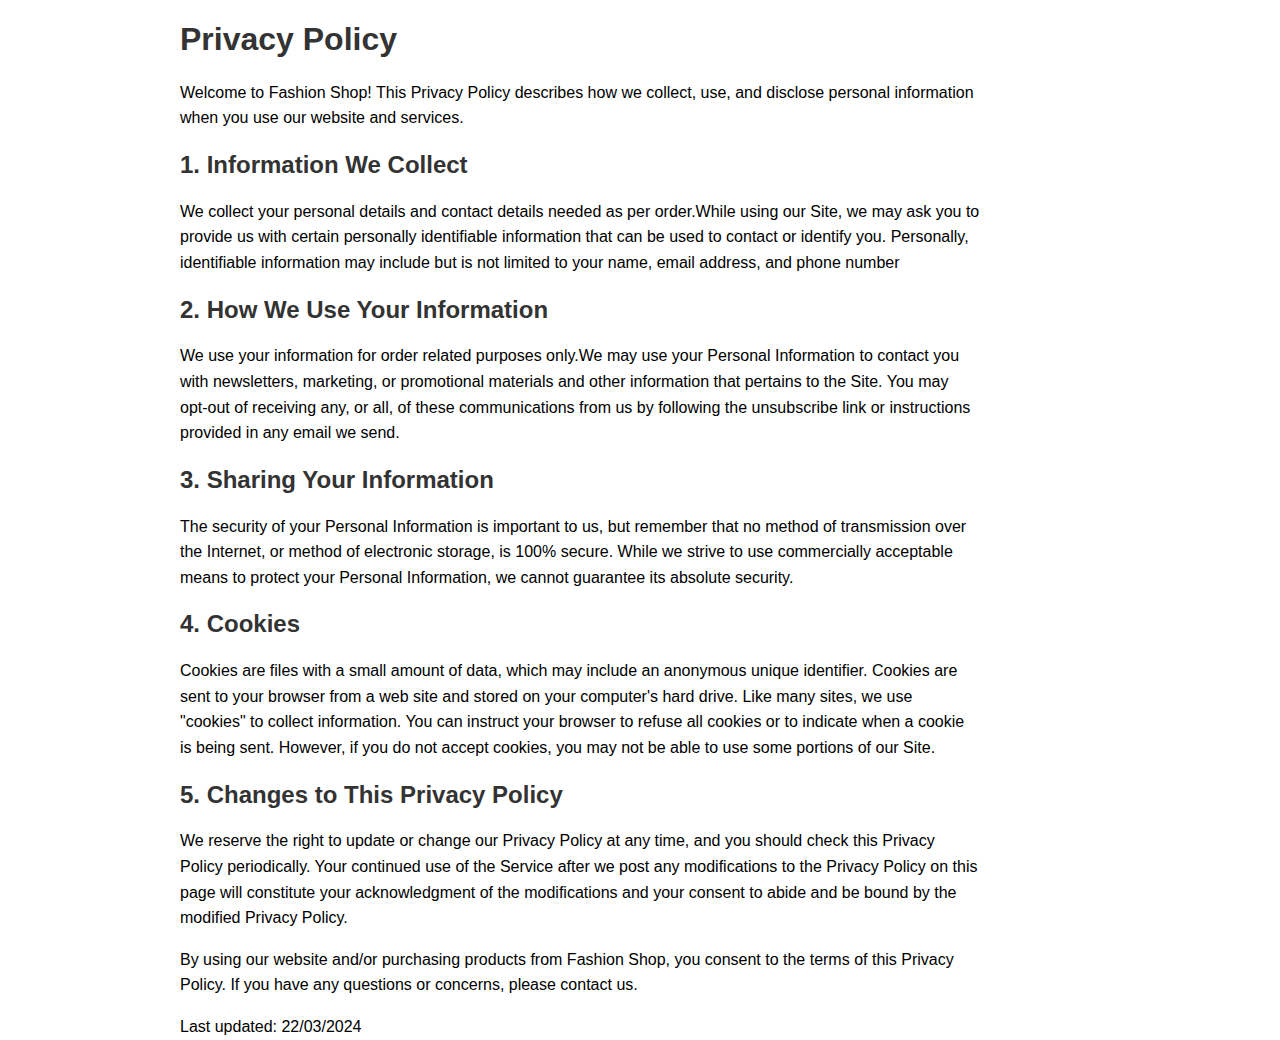
<file: html/privacyPolicy.html>
<!DOCTYPE html>
<html lang="en">
  <head>
    <meta charset="UTF-8" />
    <meta name="viewport" content="width=device-width, initial-scale=1.0" />
    <title>Fashion Shop - Privacy Policy</title>
    <style>
      body {
        font-family: Arial, sans-serif;
        margin: 0;
      }
      .container {
        max-width: 800px;
        height: 100vh;
        margin-left: 180px;
      }
      h1,
      h2 {
        color: #333;
      }
      p {
        line-height: 1.6;
      }
    </style>
  </head>
  <body>
    <div class="container">
      <h1>Privacy Policy</h1>
      <p>
        Welcome to Fashion Shop! This Privacy Policy describes how we collect,
        use, and disclose personal information when you use our website and
        services.
      </p>

      <h2>1. Information We Collect</h2>
      <p>
        We collect your personal details and contact details needed as per
        order.While using our Site, we may ask you to provide us with certain personally identifiable information that can be used to contact or identify you. Personally, identifiable information may include but is not limited to your name, email address, and phone number
      </p>

      <h2>2. How We Use Your Information</h2>
      <p>We use your information for order related purposes only.We may use your Personal Information to contact you with newsletters, marketing, or promotional materials and other information that pertains to the Site. You may opt-out of receiving any, or all, of these communications from us by following the unsubscribe link or instructions provided in any email we send.</p>

      <h2>3. Sharing Your Information</h2>
      <p>
        The security of your Personal Information is important to us, but remember that no method of transmission over the Internet, or method of electronic storage, is 100% secure. While we strive to use commercially acceptable means to protect your Personal Information, we cannot guarantee its absolute security.
      </p>

      <h2>4. Cookies</h2>
      <p>Cookies are files with a small amount of data, which may include an anonymous unique identifier. Cookies are sent to your browser from a web site and stored on your computer's hard drive. Like many sites, we use "cookies" to collect information. You can instruct your browser to refuse all cookies or to indicate when a cookie is being sent. However, if you do not accept cookies, you may not be able to use some portions of our Site.</p>

      <h2>5. Changes to This Privacy Policy </h2>
      <p>We reserve the right to update or change our Privacy Policy at any time, and you should check this Privacy Policy periodically. Your continued use of the Service after we post any modifications to the Privacy Policy on this page will constitute your acknowledgment of the modifications and your consent to abide and be bound by the modified Privacy Policy.</p>

      <p>
        By using our website and/or purchasing products from Fashion Shop, you
        consent to the terms of this Privacy Policy. If you have any questions
        or concerns, please contact us.
      </p>

      <p>Last updated: 22/03/2024</p>
    </div>
  </body>
</html>
</file>
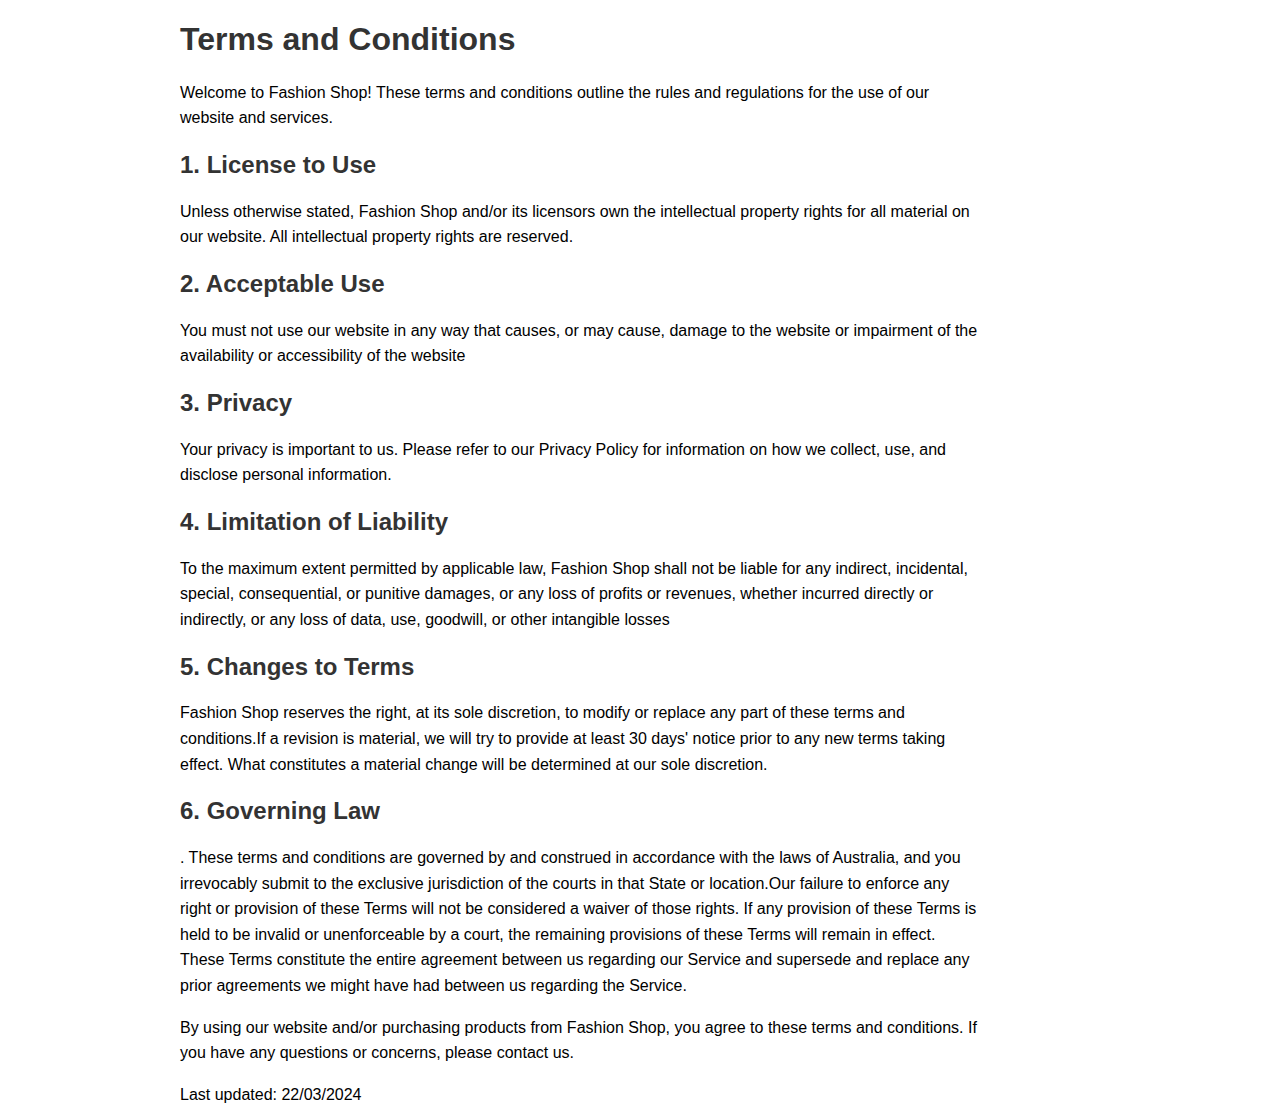
<file: html/termsOfService.html>
<!DOCTYPE html>
<html lang="en">
  <head>
    <meta charset="UTF-8" />
    <meta name="viewport" content="width=device-width, initial-scale=1.0" />
    <title>Fashion Shop - Terms and Conditions</title>
    <link rel="stylesheet" href="../Css/styles.css" />

    <style>
      body {
        font-family: Arial, sans-serif;
        margin: 0;
      }
      .container {
        max-width: 800px;
        height: 100vh;
        margin-left: 180px;
      }
      h1,
      h2 {
        color: #333;
      }
      p {
        line-height: 1.6;
      }
    </style>
  </head>
  <body>
    <div class="container">
      <h1>Terms and Conditions</h1>
      <p>
        Welcome to Fashion Shop! These terms and conditions outline the rules
        and regulations for the use of our website and services.
      </p>

      <h2>1. License to Use</h2>
      <p>
        Unless otherwise stated, Fashion Shop and/or its licensors own the
        intellectual property rights for all material on our website. All
        intellectual property rights are reserved.
      </p>

      <h2>2. Acceptable Use</h2>
      <p>
        You must not use our website in any way that causes, or may cause,
        damage to the website or impairment of the availability or accessibility
        of the website
      </p>

      <h2>3. Privacy</h2>
      <p>
        Your privacy is important to us. Please refer to our Privacy Policy for
        information on how we collect, use, and disclose personal information.
      </p>

      <h2>4. Limitation of Liability</h2>
      <p>
        To the maximum extent permitted by applicable law, Fashion Shop shall
        not be liable for any indirect, incidental, special, consequential, or
        punitive damages, or any loss of profits or revenues, whether incurred
        directly or indirectly, or any loss of data, use, goodwill, or other
        intangible losses
      </p>

      <h2>5. Changes to Terms</h2>
      <p>
        Fashion Shop reserves the right, at its sole discretion, to modify or
        replace any part of these terms and conditions.If a revision is material, we will try to provide at least 30 days' notice prior to any new terms taking effect. What constitutes a material change will be determined at our sole discretion.
      </p>

      <h2>6. Governing Law</h2>
      <p>
        . These terms and conditions are governed by and construed in accordance
        with the laws of Australia, and you irrevocably submit to the exclusive
        jurisdiction of the courts in that State or location.Our failure to enforce any right or provision of these Terms will not be considered a waiver of those rights. If any provision of these Terms is held to be invalid or unenforceable by a court, the remaining provisions of these Terms will remain in effect. These Terms constitute the entire agreement between us regarding our Service and supersede and replace any prior agreements we might have had between us regarding the Service.
      </p>

      <p>
        By using our website and/or purchasing products from Fashion Shop, you
        agree to these terms and conditions. If you have any questions or
        concerns, please contact us.
      </p>

      <p>Last updated: 22/03/2024</p>
    </div>
  </body>
</html>
</file>
<file: Css/styles.css>
.logo{
    display: flex;
    align-items: center;
    gap: 8px;
}
.homepage-top{
    display: grid;
    grid-template-columns: 1fr 1fr;
    margin: auto;
    margin-top: 40px;
    gap: 40px;
}

body{
    margin:0;
    display: flex;
    flex-direction: column;
    height: 100vh;
}
.logo-image{
    height: 120px;
    width: 140px;
}

main{
    display: flex;
    flex-direction: column;
    gap: 24px;
    height: 100%;
    justify-content: space-between;
}

.homepage{
    position: relative;
}
.homepage-description{
    position: absolute;
    padding: 16px;
    width: 80%;
    bottom: 24px;
    left: 24px;
    color: white;
    background: rgba( 255, 255, 255, 0.25 );
    box-shadow: 0 8px 32px 0 rgba( 31, 38, 135, 0.37 );
    backdrop-filter: blur( 4px );
    -webkit-backdrop-filter: blur( 4px );
    border-radius: 10px;
    border: 1px solid rgba( 255, 255, 255, 0.18 );
    font-size: medium;
    line-height: 1.4rem;
}
.sign-up{
    background-color:#B0C3D0;
    display: flex;
    flex-direction: column;
    align-items: center;
    justify-content: center;
    padding: 1rem;gap: 1rem;
   
}
.email-input{
    background-color: transparent;
    outline: none;
    padding: 16px;
    border: 1px solid #e6e6e6;
    border-radius: 8px;
    width: 50%;
}
.sign-up-button{
    background-color: black;
    color: white;
    font: large;
    border-radius: 8px;
    padding: 16px 32px;
    cursor: pointer;
    margin-top: 24px;
    z-index: 1;
    width: 50%;
}
.sign-up-button:hover{
    background-color: white;
    color: black;
}
.content-wrapper{
    width: 80%;
    margin-inline: auto;
    margin-top: 24px;
}
.main-page-category{
   display: grid;
   grid-template-columns: 1fr 1fr 1fr;
   gap: 40px;
}
.main-page-image{
    height: 350px;
    max-width: 350px;
    object-fit: contain;
}
.category{
    display: flex;
    flex-direction: column;
    align-items: center;
    border: 1px solid #e6e6e6;
    text-decoration: none;
}
footer{
    background-color: #002423;
    color: white;
    display: flex;
    align-items: center;
    justify-content: space-between;
    padding: 2rem 2rem;
}
.footer-nav-link{
    color: white;
    bottom: 0;
}

/* mens page */
.product-info{
    display: flex;
    gap: 40px;
    align-items: center;
    padding-block: 16px;
}
.buying-button{
    background-color: black;
    color: white;
    border-radius: 0.5rem;
    padding: 0.5rem 2rem;
    cursor: pointer;
    z-index: 1;
}
.buying-button:hover{
    background-color: white;
    color: black;
}
.subscribe__form{
    width: 100%;
    display: flex;
    flex-direction: column;
    align-items: center;
}

@media only screen and (max-width: 800px) {
    .homepage-top{
        display: grid;
        grid-template-columns: 1fr;
        margin: auto;
        margin-top: 40px;
        gap: 40px;
    }
    .content-wrapper{
       padding-inline: 1rem;
       margin-top: 1.5rem;
    }
    .main-page-category{
        grid-template-columns: 1fr;
        gap: 1.5rem;
    }
}
</file>
